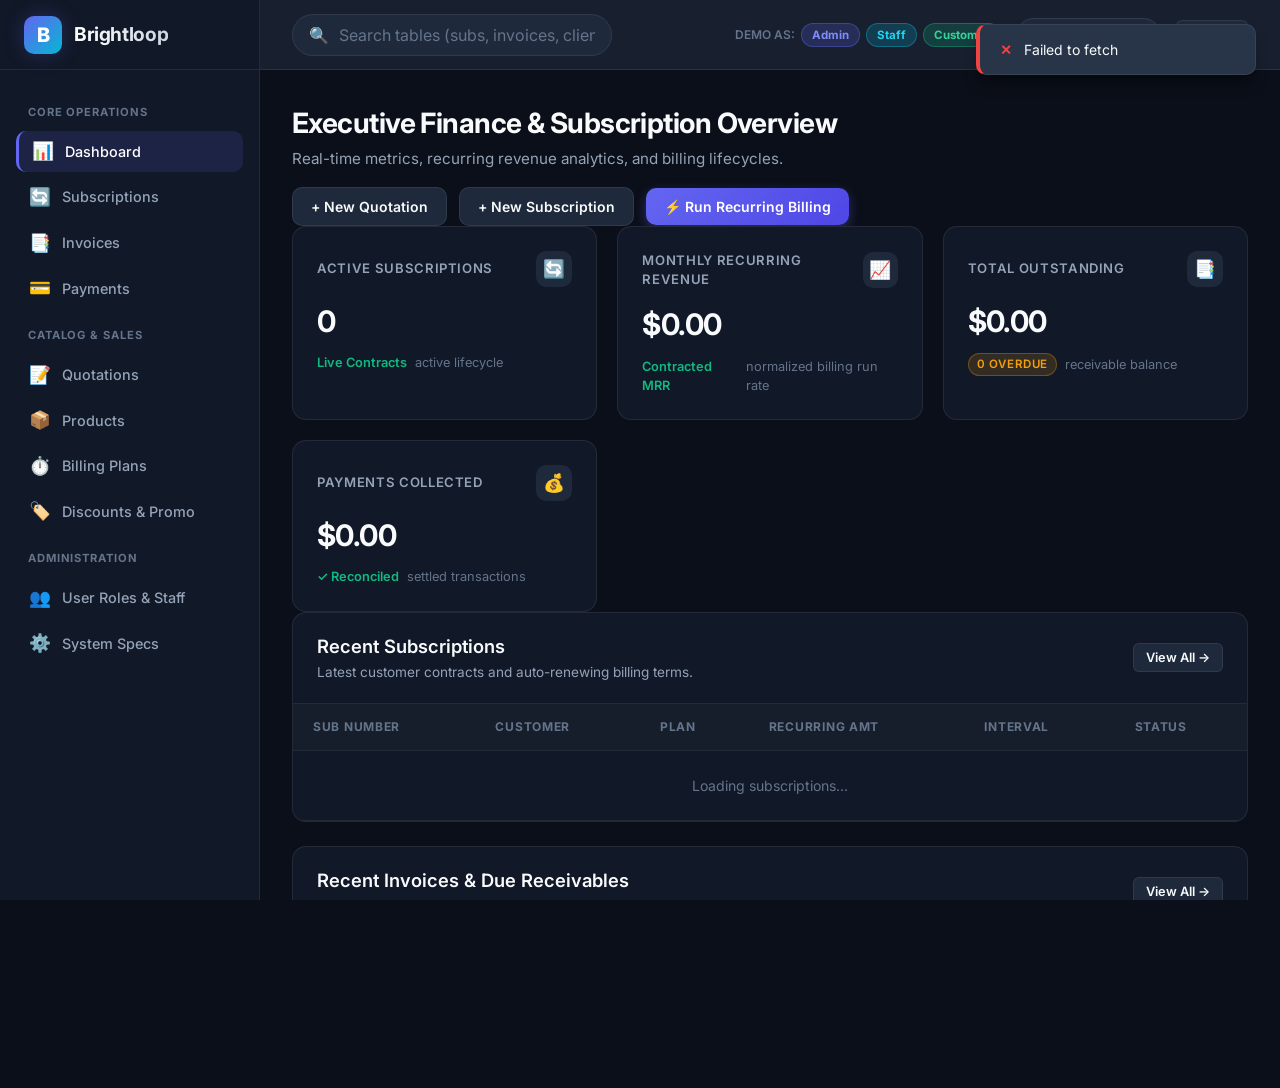
<file: frontend/index.html>
<!DOCTYPE html>
<html lang="en">
<head>
    <meta charset="UTF-8">
    <meta name="viewport" content="width=device-width, initial-scale=1.0">
    <title>Brightloop - Subscription Management System</title>
    <meta name="description" content="Enterprise Subscription Lifecycle & Recurring Billing Platform for Odoo x FLUX Lucknow Hackathon '26">
    <!-- Google Fonts Inter & JetBrains Mono -->
    <link rel="preconnect" href="https://fonts.googleapis.com">
    <link rel="preconnect" href="https://fonts.gstatic.com" crossorigin>
    <link href="https://fonts.googleapis.com/css2?family=Inter:wght@400;500;600;700;800&family=JetBrains+Mono:wght@400;500;600&display=swap" rel="stylesheet">
    <!-- Stylesheets -->
    <link rel="stylesheet" href="css/main.css">
    <link rel="stylesheet" href="css/components.css">
    <link rel="stylesheet" href="css/dashboard.css">
    <style>
        /* Printable invoice styling */
        @media print {
            body * { visibility: hidden; }
            #invoice-view-modal, #invoice-view-modal * { visibility: visible; }
            #invoice-view-modal { position: absolute; left: 0; top: 0; width: 100%; background: #ffffff !important; color: #000000 !important; }
            .modal-close-btn, .modal-footer { display: none !important; }
        }
        .demo-pill-btn {
            padding: 4px 10px;
            font-size: 0.72rem;
            font-weight: 700;
            border-radius: var(--radius-full);
            cursor: pointer;
            transition: all var(--transition-fast);
        }
        .demo-pill-admin { background: rgba(99, 102, 241, 0.2); color: #818cf8; border: 1px solid rgba(99, 102, 241, 0.4); }
        .demo-pill-admin:hover { background: rgba(99, 102, 241, 0.35); }
        .demo-pill-staff { background: rgba(6, 182, 212, 0.2); color: #22d3ee; border: 1px solid rgba(6, 182, 212, 0.4); }
        .demo-pill-staff:hover { background: rgba(6, 182, 212, 0.35); }
        .demo-pill-customer { background: rgba(16, 185, 129, 0.2); color: #34d399; border: 1px solid rgba(16, 185, 129, 0.4); }
        .demo-pill-customer:hover { background: rgba(16, 185, 129, 0.35); }
    </style>
</head>
<body>

<div class="app-container">
    <!-- Sidebar -->
    <aside class="sidebar" id="app-sidebar">
        <div class="sidebar-header">
            <div class="brand-logo">B</div>
            <div class="brand-name">Brightloop</div>
        </div>

        <nav class="sidebar-nav">
            <div class="nav-section-title">Core Operations</div>
            <a href="#dashboard" class="nav-item active" data-view="dashboard" id="nav-dashboard">
                <span class="nav-icon">📊</span>
                <span>Dashboard</span>
            </a>
            <a href="#subscriptions" class="nav-item" data-view="subscriptions" id="nav-subscriptions">
                <span class="nav-icon">🔄</span>
                <span>Subscriptions</span>
            </a>
            <a href="#invoices" class="nav-item" data-view="invoices" id="nav-invoices">
                <span class="nav-icon">📑</span>
                <span>Invoices</span>
            </a>
            <a href="#payments" class="nav-item" data-view="payments" id="nav-payments">
                <span class="nav-icon">💳</span>
                <span>Payments</span>
            </a>

            <div class="nav-section-title">Catalog & Sales</div>
            <a href="#quotations" class="nav-item" data-view="quotations" id="nav-quotations">
                <span class="nav-icon">📝</span>
                <span>Quotations</span>
            </a>
            <a href="#products" class="nav-item" data-view="products" id="nav-products">
                <span class="nav-icon">📦</span>
                <span>Products</span>
            </a>
            <a href="#plans" class="nav-item" data-view="plans" id="nav-plans">
                <span class="nav-icon">⏱️</span>
                <span>Billing Plans</span>
            </a>
            <a href="#discounts" class="nav-item" data-view="discounts" id="nav-discounts">
                <span class="nav-icon">🏷️</span>
                <span>Discounts & Promo</span>
            </a>

            <div class="nav-section-title">Administration</div>
            <a href="#users" class="nav-item admin-only" data-view="users" id="nav-users">
                <span class="nav-icon">👥</span>
                <span>User Roles & Staff</span>
            </a>
            <a href="javascript:void(0)" class="nav-item" onclick="openModal('system-info-modal')">
                <span class="nav-icon">⚙️</span>
                <span>System Specs</span>
            </a>
        </nav>

        <div class="sidebar-footer">
            <div class="user-profile-widget">
                <div class="user-avatar" id="user-display-avatar">AD</div>
                <div class="user-info">
                    <div class="user-name" id="user-display-name">Admin User</div>
                    <span class="user-role-badge" id="user-display-role">ADMIN</span>
                </div>
                <button class="btn btn-secondary btn-sm" id="btn-logout" title="Sign Out" style="padding: 4px 8px;">✕</button>
            </div>
        </div>
    </aside>

    <!-- Main Content Wrapper -->
    <div class="main-wrapper">
        <!-- Topbar -->
        <header class="topbar">
            <div class="topbar-left">
                <button class="sidebar-toggle-btn" id="sidebar-toggle" aria-label="Toggle navigation">☰</button>
                <div class="search-box">
                    <span>🔍</span>
                    <input type="text" id="global-search" placeholder="Search tables (subs, invoices, clients)..." />
                </div>
            </div>

            <div class="topbar-right">
                <!-- Quick Demo Login Switcher -->
                <div style="display: flex; align-items: center; gap: 6px;" title="Switch session role for hackathon demo evaluation">
                    <span style="font-size: 0.75rem; color: var(--text-muted); font-weight: 600;">DEMO AS:</span>
                    <button class="demo-pill-btn demo-pill-admin" onclick="loginAs('admin@brightloop.com', 'Admin@123')">Admin</button>
                    <button class="demo-pill-btn demo-pill-staff" onclick="loginAs('staff@brightloop.com', 'Staff@123')">Staff</button>
                    <button class="demo-pill-btn demo-pill-customer" onclick="loginAs('customer@brightloop.com', 'Customer@123')">Customer</button>
                </div>

                <!-- Backend Health Pill -->
                <div class="backend-health-pill" id="backend-health-badge" title="Live status of Spring Boot REST API & MySQL">
                    <span class="pulse-indicator active" id="backend-status-indicator"></span>
                    <span id="backend-status-text">Backend Online</span>
                </div>

                <button class="btn btn-secondary btn-sm" id="btn-refresh-health" title="Ping /api/health">
                    ⚡ Ping
                </button>
            </div>
        </header>

        <!-- Main Content Area -->
        <main class="content-body">

            <!-- ======================================================== -->
            <!-- 1. VIEW: DASHBOARD OVERVIEW                              -->
            <!-- ======================================================== -->
            <section class="view-section active" id="view-dashboard">
                <div class="page-header">
                    <div>
                        <h1>Executive Finance & Subscription Overview</h1>
                        <p>Real-time metrics, recurring revenue analytics, and billing lifecycles.</p>
                    </div>
                    <div class="header-actions">
                        <button class="btn btn-secondary" onclick="openModal('add-quotation-modal'); prepareQuoteModal();">
                            + New Quotation
                        </button>
                        <button class="btn btn-secondary" onclick="openModal('add-subscription-modal'); prepareSubscriptionModal();">
                            + New Subscription
                        </button>
                        <button class="btn btn-primary" onclick="triggerRecurringInvoices()">
                            ⚡ Run Recurring Billing
                        </button>
                    </div>
                </div>

                <!-- KPI Cards Grid -->
                <div class="kpi-grid">
                    <div class="kpi-card" id="kpi-active-subs">
                        <div class="kpi-header">
                            <span class="kpi-title">Active Subscriptions</span>
                            <div class="kpi-icon-badge">🔄</div>
                        </div>
                        <div class="kpi-value" id="val-active-subs">0</div>
                        <div class="kpi-footer">
                            <span class="kpi-trend">Live Contracts</span>
                            <span>active lifecycle</span>
                        </div>
                    </div>

                    <div class="kpi-card" id="kpi-mrr">
                        <div class="kpi-header">
                            <span class="kpi-title">Monthly Recurring Revenue</span>
                            <div class="kpi-icon-badge">📈</div>
                        </div>
                        <div class="kpi-value" id="val-mrr">$0.00</div>
                        <div class="kpi-footer">
                            <span class="kpi-trend">Contracted MRR</span>
                            <span>normalized billing run rate</span>
                        </div>
                    </div>

                    <div class="kpi-card" id="kpi-invoices-due">
                        <div class="kpi-header">
                            <span class="kpi-title">Total Outstanding</span>
                            <div class="kpi-icon-badge">📑</div>
                        </div>
                        <div class="kpi-value" id="val-outstanding">$0.00</div>
                        <div class="kpi-footer">
                            <span class="badge badge-warning" id="badge-overdue-count" style="font-size: 0.72rem; padding: 2px 8px;">0 Overdue</span>
                            <span>receivable balance</span>
                        </div>
                    </div>

                    <div class="kpi-card" id="kpi-payments">
                        <div class="kpi-header">
                            <span class="kpi-title">Payments Collected</span>
                            <div class="kpi-icon-badge">💰</div>
                        </div>
                        <div class="kpi-value" id="val-payments">$0.00</div>
                        <div class="kpi-footer">
                            <span class="kpi-trend">✓ Reconciled</span>
                            <span>settled transactions</span>
                        </div>
                    </div>
                </div>

                <!-- Recent Subscriptions & Recent Invoices Tables -->
                <div style="display: grid; grid-template-columns: 1fr; gap: 24px;">
                    <div class="section-card">
                        <div class="section-header">
                            <div class="section-title-wrap">
                                <h2>Recent Subscriptions</h2>
                                <p>Latest customer contracts and auto-renewing billing terms.</p>
                            </div>
                            <button class="btn btn-secondary btn-sm" onclick="showView('subscriptions')">View All →</button>
                        </div>
                        <div class="table-responsive">
                            <table class="data-table">
                                <thead>
                                    <tr>
                                        <th>Sub Number</th>
                                        <th>Customer</th>
                                        <th>Plan</th>
                                        <th>Recurring Amt</th>
                                        <th>Interval</th>
                                        <th>Status</th>
                                    </tr>
                                </thead>
                                <tbody id="dashboard-subs-table">
                                    <tr><td colspan="6" style="text-align: center; color: var(--text-muted); padding: 24px;">Loading subscriptions...</td></tr>
                                </tbody>
                            </table>
                        </div>
                    </div>

                    <div class="section-card">
                        <div class="section-header">
                            <div class="section-title-wrap">
                                <h2>Recent Invoices & Due Receivables</h2>
                                <p>Automated billing statements and payment settlement status.</p>
                            </div>
                            <button class="btn btn-secondary btn-sm" onclick="showView('invoices')">View All →</button>
                        </div>
                        <div class="table-responsive">
                            <table class="data-table">
                                <thead>
                                    <tr>
                                        <th>Invoice #</th>
                                        <th>Customer</th>
                                        <th>Due Date</th>
                                        <th>Total Amount</th>
                                        <th>Outstanding</th>
                                        <th>Status</th>
                                    </tr>
                                </thead>
                                <tbody id="dashboard-invoices-table">
                                    <tr><td colspan="6" style="text-align: center; color: var(--text-muted); padding: 24px;">Loading invoices...</td></tr>
                                </tbody>
                            </table>
                        </div>
                    </div>
                </div>
            </section>

            <!-- ======================================================== -->
            <!-- 2. VIEW: PRODUCTS CATALOG                                -->
            <!-- ======================================================== -->
            <section class="view-section" id="view-products">
                <div class="page-header">
                    <div>
                        <h1>Product Catalog & Offerings</h1>
                        <p>Manage subscription products, variants, selling prices, and unit costs.</p>
                    </div>
                    <div class="header-actions">
                        <button class="btn btn-primary" onclick="openModal('add-product-modal')">
                            + Add Product
                        </button>
                    </div>
                </div>

                <div class="section-card">
                    <div class="table-responsive">
                        <table class="data-table">
                            <thead>
                                <tr>
                                    <th>Product Name</th>
                                    <th>Type</th>
                                    <th>Selling Price</th>
                                    <th>Cost Price</th>
                                    <th>Variants & Surcharges</th>
                                    <th>Notes</th>
                                    <th class="admin-only">Actions</th>
                                </tr>
                            </thead>
                            <tbody id="products-table-body">
                                <tr><td colspan="7" style="text-align: center; color: var(--text-muted); padding: 32px;">Loading products...</td></tr>
                            </tbody>
                        </table>
                    </div>
                </div>
            </section>

            <!-- ======================================================== -->
            <!-- 3. VIEW: BILLING PLANS                                   -->
            <!-- ======================================================== -->
            <section class="view-section" id="view-plans">
                <div class="page-header">
                    <div>
                        <h1>Subscription Plans & Billing Schedules</h1>
                        <p>Configure recurring intervals (Daily, Weekly, Monthly, Yearly), pricing, and minimum quantities.</p>
                    </div>
                    <div class="header-actions">
                        <button class="btn btn-primary" onclick="openModal('add-plan-modal')">
                            + Create Plan
                        </button>
                    </div>
                </div>

                <div class="section-card">
                    <div class="table-responsive">
                        <table class="data-table">
                            <thead>
                                <tr>
                                    <th>Plan Name</th>
                                    <th>Billing Interval</th>
                                    <th>Base Rate</th>
                                    <th>Min Quantity</th>
                                    <th>Valid Period</th>
                                    <th>Description</th>
                                    <th class="admin-only">Actions</th>
                                </tr>
                            </thead>
                            <tbody id="plans-table-body">
                                <tr><td colspan="7" style="text-align: center; color: var(--text-muted); padding: 32px;">Loading plans...</td></tr>
                            </tbody>
                        </table>
                    </div>
                </div>
            </section>

            <!-- ======================================================== -->
            <!-- 4. VIEW: QUOTATIONS                                      -->
            <!-- ======================================================== -->
            <section class="view-section" id="view-quotations">
                <div class="page-header">
                    <div>
                        <h1>Quotations & Estimates</h1>
                        <p>Issue proposals to clients with discounts and taxes, then convert with 1-click into active recurring subscriptions.</p>
                    </div>
                    <div class="header-actions">
                        <button class="btn btn-primary" onclick="openModal('add-quotation-modal'); prepareQuoteModal();">
                            + Create Quotation
                        </button>
                    </div>
                </div>

                <div class="section-card">
                    <div class="table-responsive">
                        <table class="data-table">
                            <thead>
                                <tr>
                                    <th>Quote #</th>
                                    <th>Customer</th>
                                    <th>Valid Until</th>
                                    <th>Subtotal</th>
                                    <th>Tax (10%)</th>
                                    <th>Discount</th>
                                    <th>Total</th>
                                    <th>Status</th>
                                    <th>Actions</th>
                                </tr>
                            </thead>
                            <tbody id="quotations-table-body">
                                <tr><td colspan="9" style="text-align: center; color: var(--text-muted); padding: 32px;">Loading quotations...</td></tr>
                            </tbody>
                        </table>
                    </div>
                </div>
            </section>

            <!-- ======================================================== -->
            <!-- 5. VIEW: ACTIVE SUBSCRIPTIONS                            -->
            <!-- ======================================================== -->
            <section class="view-section" id="view-subscriptions">
                <div class="page-header">
                    <div>
                        <h1>Subscription Lifecycles</h1>
                        <p>Track live contracts with states: Draft → Quotation → Confirmed → Active → Closed. Support Pause, Resume, and Renew.</p>
                    </div>
                    <div class="header-actions">
                        <button class="btn btn-primary" onclick="openModal('add-subscription-modal'); prepareSubscriptionModal();">
                            + New Subscription
                        </button>
                    </div>
                </div>

                <div class="section-card">
                    <div class="table-responsive">
                        <table class="data-table">
                            <thead>
                                <tr>
                                    <th>Sub Number</th>
                                    <th>Customer</th>
                                    <th>Plan</th>
                                    <th>Qty & Unit Rate</th>
                                    <th>Recurring Amt</th>
                                    <th>Interval</th>
                                    <th>Next Billing</th>
                                    <th>Status</th>
                                    <th>Lifecycle Controls</th>
                                </tr>
                            </thead>
                            <tbody id="subscriptions-table-body">
                                <tr><td colspan="9" style="text-align: center; color: var(--text-muted); padding: 32px;">Loading subscriptions...</td></tr>
                            </tbody>
                        </table>
                    </div>
                </div>
            </section>

            <!-- ======================================================== -->
            <!-- 6. VIEW: INVOICES                                        -->
            <!-- ======================================================== -->
            <section class="view-section" id="view-invoices">
                <div class="page-header">
                    <div>
                        <h1>Invoices & Automated Recurring Billing</h1>
                        <p>Generate recurring invoices automatically with duplicate protection, manage status transitions, and issue payments.</p>
                    </div>
                    <div class="header-actions">
                        <button class="btn btn-primary" onclick="triggerRecurringInvoices()">
                            ⚡ Scan & Generate Due Invoices
                        </button>
                    </div>
                </div>

                <div class="section-card">
                    <div class="table-responsive">
                        <table class="data-table">
                            <thead>
                                <tr>
                                    <th>Invoice #</th>
                                    <th>Customer</th>
                                    <th>Issue Date</th>
                                    <th>Due Date</th>
                                    <th>Total Amount</th>
                                    <th>Paid Amount</th>
                                    <th>Outstanding</th>
                                    <th>Status</th>
                                    <th>Actions</th>
                                </tr>
                            </thead>
                            <tbody id="invoices-table-body">
                                <tr><td colspan="9" style="text-align: center; color: var(--text-muted); padding: 32px;">Loading invoices...</td></tr>
                            </tbody>
                        </table>
                    </div>
                </div>
            </section>

            <!-- ======================================================== -->
            <!-- 7. VIEW: DISCOUNTS & COUPONS                             -->
            <!-- ======================================================== -->
            <section class="view-section" id="view-discounts">
                <div class="page-header">
                    <div>
                        <h1>Discounts & Promotional Rules</h1>
                        <p>Create percentage and fixed-amount coupons with minimum spend thresholds, quantity conditions, and usage caps.</p>
                    </div>
                    <div class="header-actions">
                        <button class="btn btn-primary" onclick="openModal('add-discount-modal')">
                            + Create Coupon Code
                        </button>
                    </div>
                </div>

                <div class="section-card">
                    <div class="table-responsive">
                        <table class="data-table">
                            <thead>
                                <tr>
                                    <th>Coupon Code</th>
                                    <th>Discount Type</th>
                                    <th>Value</th>
                                    <th>Min Spend</th>
                                    <th>Times Used / Cap</th>
                                    <th>Validity Period</th>
                                    <th>Status</th>
                                    <th class="admin-only">Actions</th>
                                </tr>
                            </thead>
                            <tbody id="discounts-table-body">
                                <tr><td colspan="8" style="text-align: center; color: var(--text-muted); padding: 32px;">Loading discounts...</td></tr>
                            </tbody>
                        </table>
                    </div>
                </div>
            </section>

            <!-- ======================================================== -->
            <!-- 8. VIEW: PAYMENTS                                        -->
            <!-- ======================================================== -->
            <section class="view-section" id="view-payments">
                <div class="page-header">
                    <div>
                        <h1>Payment Settlements & Audit History</h1>
                        <p>Complete ledger of full and partial settlements against customer invoices with automatic status reconciliation.</p>
                    </div>
                </div>

                <div class="section-card">
                    <div class="table-responsive">
                        <table class="data-table">
                            <thead>
                                <tr>
                                    <th>Payment Ref</th>
                                    <th>Invoice #</th>
                                    <th>Customer</th>
                                    <th>Settled Amount</th>
                                    <th>Method</th>
                                    <th>Recorded Time</th>
                                    <th>Recorded By</th>
                                    <th>Notes</th>
                                </tr>
                            </thead>
                            <tbody id="payments-table-body">
                                <tr><td colspan="8" style="text-align: center; color: var(--text-muted); padding: 32px;">Loading payments...</td></tr>
                            </tbody>
                        </table>
                    </div>
                </div>
            </section>

            <!-- ======================================================== -->
            <!-- 9. VIEW: USERS & ROLES                                   -->
            <!-- ======================================================== -->
            <section class="view-section" id="view-users">
                <div class="page-header">
                    <div>
                        <h1>User Management & Role-Based Access</h1>
                        <p>Manage system users, customer logins, and provision Staff accounts (Admin-only capability).</p>
                    </div>
                    <div class="header-actions">
                        <button class="btn btn-primary" onclick="openModal('create-staff-modal')">
                            + Provision Staff Account
                        </button>
                    </div>
                </div>

                <div class="section-card">
                    <div class="table-responsive">
                        <table class="data-table">
                            <thead>
                                <tr>
                                    <th>Full Name</th>
                                    <th>Email Address</th>
                                    <th>Assigned Role</th>
                                    <th>Status</th>
                                    <th>Joined Date</th>
                                </tr>
                            </thead>
                            <tbody id="users-table-body">
                                <tr><td colspan="5" style="text-align: center; color: var(--text-muted); padding: 32px;">Loading users...</td></tr>
                            </tbody>
                        </table>
                    </div>
                </div>
            </section>

        </main>
    </div>
</div>

<!-- ================================================================ -->
<!-- MODAL: ADD PRODUCT                                               -->
<!-- ================================================================ -->
<div class="modal-backdrop" id="add-product-modal">
    <div class="modal-card">
        <div class="modal-header">
            <h3>Add New Product</h3>
            <button class="modal-close-btn" onclick="closeModal('add-product-modal')">×</button>
        </div>
        <form id="form-add-product">
            <div class="modal-body">
                <div class="form-group">
                    <label for="prod-name">Product Name *</label>
                    <input type="text" class="form-control" id="prod-name" placeholder="e.g. Cloud Security Suite" required />
                </div>
                <div class="form-row">
                    <div class="form-group">
                        <label for="prod-type">Product Type *</label>
                        <select class="form-control" id="prod-type" required>
                            <option value="DIGITAL">DIGITAL</option>
                            <option value="SERVICE">SERVICE</option>
                            <option value="GOODS">GOODS</option>
                        </select>
                    </div>
                    <div class="form-group">
                        <label for="prod-selling-price">Selling Price ($) *</label>
                        <input type="number" step="0.01" class="form-control" id="prod-selling-price" placeholder="49.99" required />
                    </div>
                </div>
                <div class="form-row">
                    <div class="form-group">
                        <label for="prod-cost-price">Cost Price ($) *</label>
                        <input type="number" step="0.01" class="form-control" id="prod-cost-price" placeholder="15.00" required />
                    </div>
                    <div class="form-group">
                        <label for="prod-variant-name">Optional Variant Name</label>
                        <input type="text" class="form-control" id="prod-variant-name" placeholder="e.g. Enterprise Edition" />
                    </div>
                </div>
                <div class="form-group">
                    <label for="prod-variant-price">Variant Surcharge ($)</label>
                    <input type="number" step="0.01" class="form-control" id="prod-variant-price" value="0.00" />
                </div>
                <div class="form-group">
                    <label for="prod-notes">Internal Notes</label>
                    <textarea class="form-control" id="prod-notes" rows="2" placeholder="Product catalog notes..."></textarea>
                </div>
            </div>
            <div class="modal-footer">
                <button type="button" class="btn btn-secondary" onclick="closeModal('add-product-modal')">Cancel</button>
                <button type="submit" class="btn btn-primary">Save Product</button>
            </div>
        </form>
    </div>
</div>

<!-- ================================================================ -->
<!-- MODAL: ADD PLAN                                                  -->
<!-- ================================================================ -->
<div class="modal-backdrop" id="add-plan-modal">
    <div class="modal-card">
        <div class="modal-header">
            <h3>Create Subscription Plan</h3>
            <button class="modal-close-btn" onclick="closeModal('add-plan-modal')">×</button>
        </div>
        <form id="form-add-plan">
            <div class="modal-body">
                <div class="form-group">
                    <label for="plan-name">Plan Name *</label>
                    <input type="text" class="form-control" id="plan-name" placeholder="e.g. Starter SaaS Monthly" required />
                </div>
                <div class="form-row">
                    <div class="form-group">
                        <label for="plan-interval">Billing Interval *</label>
                        <select class="form-control" id="plan-interval" required>
                            <option value="DAILY">DAILY</option>
                            <option value="WEEKLY">WEEKLY</option>
                            <option value="MONTHLY" selected>MONTHLY</option>
                            <option value="YEARLY">YEARLY</option>
                        </select>
                    </div>
                    <div class="form-group">
                        <label for="plan-interval-count">Interval Multiplier</label>
                        <input type="number" class="form-control" id="plan-interval-count" value="1" min="1" required />
                    </div>
                </div>
                <div class="form-row">
                    <div class="form-group">
                        <label for="plan-price">Base Recurring Rate ($) *</label>
                        <input type="number" step="0.01" class="form-control" id="plan-price" placeholder="29.00" required />
                    </div>
                    <div class="form-group">
                        <label for="plan-min-qty">Min Quantity Required</label>
                        <input type="number" class="form-control" id="plan-min-qty" value="1" min="1" required />
                    </div>
                </div>
                <div class="form-group">
                    <label for="plan-start-date">Plan Activation Date</label>
                    <input type="date" class="form-control" id="plan-start-date" />
                </div>
                <div class="form-group">
                    <label for="plan-desc">Plan Description</label>
                    <textarea class="form-control" id="plan-desc" rows="2" placeholder="Billing details and tier benefits..."></textarea>
                </div>
            </div>
            <div class="modal-footer">
                <button type="button" class="btn btn-secondary" onclick="closeModal('add-plan-modal')">Cancel</button>
                <button type="submit" class="btn btn-primary">Create Plan</button>
            </div>
        </form>
    </div>
</div>

<!-- ================================================================ -->
<!-- MODAL: ADD QUOTATION                                             -->
<!-- ================================================================ -->
<div class="modal-backdrop" id="add-quotation-modal">
    <div class="modal-card">
        <div class="modal-header">
            <h3>Generate Customer Quotation</h3>
            <button class="modal-close-btn" onclick="closeModal('add-quotation-modal')">×</button>
        </div>
        <form id="form-add-quotation">
            <div class="modal-body">
                <div class="form-group">
                    <label for="quote-customer-id">Select Customer *</label>
                    <select class="form-control" id="quote-customer-id" required>
                        <option value="">Loading customers...</option>
                    </select>
                </div>
                <div class="form-row">
                    <div class="form-group">
                        <label for="quote-plan-id">Select Plan *</label>
                        <select class="form-control" id="quote-plan-id" required>
                            <option value="">Loading plans...</option>
                        </select>
                    </div>
                    <div class="form-group">
                        <label for="quote-product-id">Select Product (Optional)</label>
                        <select class="form-control" id="quote-product-id">
                            <option value="">-- No Add-on Product --</option>
                        </select>
                    </div>
                </div>
                <div class="form-row">
                    <div class="form-group">
                        <label for="quote-qty">Quantity *</label>
                        <input type="number" class="form-control" id="quote-qty" value="1" min="1" required />
                    </div>
                    <div class="form-group">
                        <label for="quote-discount">Discount Amount ($)</label>
                        <input type="number" step="0.01" class="form-control" id="quote-discount" value="0.00" />
                    </div>
                </div>
                <div class="form-group">
                    <label for="quote-valid-until">Quotation Valid Until *</label>
                    <input type="date" class="form-control" id="quote-valid-until" required />
                </div>
                <div class="form-group">
                    <label for="quote-notes">Terms & Notes</label>
                    <textarea class="form-control" id="quote-notes" rows="2" placeholder="Custom terms, SLA expectations..."></textarea>
                </div>
            </div>
            <div class="modal-footer">
                <button type="button" class="btn btn-secondary" onclick="closeModal('add-quotation-modal')">Cancel</button>
                <button type="submit" class="btn btn-primary">Create Quotation</button>
            </div>
        </form>
    </div>
</div>

<!-- ================================================================ -->
<!-- MODAL: ADD SUBSCRIPTION                                          -->
<!-- ================================================================ -->
<div class="modal-backdrop" id="add-subscription-modal">
    <div class="modal-card">
        <div class="modal-header">
            <h3>Start Direct Subscription</h3>
            <button class="modal-close-btn" onclick="closeModal('add-subscription-modal')">×</button>
        </div>
        <form id="form-add-subscription">
            <div class="modal-body">
                <div class="form-group">
                    <label for="sub-customer-id">Subscriber Account *</label>
                    <select class="form-control" id="sub-customer-id" required>
                        <option value="">Loading customers...</option>
                    </select>
                </div>
                <div class="form-row">
                    <div class="form-group">
                        <label for="sub-plan-id">Subscription Plan *</label>
                        <select class="form-control" id="sub-plan-id" required>
                            <option value="">Loading plans...</option>
                        </select>
                    </div>
                    <div class="form-group">
                        <label for="sub-product-id">Associated Product (Optional)</label>
                        <select class="form-control" id="sub-product-id">
                            <option value="">-- No Add-on Product --</option>
                        </select>
                    </div>
                </div>
                <div class="form-row">
                    <div class="form-group">
                        <label for="sub-qty">Quantity (Seats / Units) *</label>
                        <input type="number" class="form-control" id="sub-qty" value="1" min="1" required />
                    </div>
                    <div class="form-group">
                        <label for="sub-start-date">Contract Start Date</label>
                        <input type="date" class="form-control" id="sub-start-date" />
                    </div>
                </div>
            </div>
            <div class="modal-footer">
                <button type="button" class="btn btn-secondary" onclick="closeModal('add-subscription-modal')">Cancel</button>
                <button type="submit" class="btn btn-primary">Activate Subscription</button>
            </div>
        </form>
    </div>
</div>

<!-- ================================================================ -->
<!-- MODAL: RECORD PAYMENT                                            -->
<!-- ================================================================ -->
<div class="modal-backdrop" id="record-payment-modal">
    <div class="modal-card">
        <div class="modal-header">
            <h3>Record Invoice Settlement</h3>
            <button class="modal-close-btn" onclick="closeModal('record-payment-modal')">×</button>
        </div>
        <form id="form-record-payment">
            <input type="hidden" id="pay-invoice-id" />
            <div class="modal-body">
                <div class="form-group">
                    <label>Target Invoice</label>
                    <div id="pay-invoice-display" style="padding: 10px 14px; background: var(--bg-surface); border-radius: var(--radius-md); font-weight: 600; color: var(--primary);">
                        Invoice
                    </div>
                </div>
                <div class="form-row">
                    <div class="form-group">
                        <label for="pay-amount">Payment Amount ($) *</label>
                        <input type="number" step="0.01" class="form-control" id="pay-amount" required />
                    </div>
                    <div class="form-group">
                        <label for="pay-method">Settlement Channel *</label>
                        <select class="form-control" id="pay-method" required>
                            <option value="CREDIT_CARD">Credit Card</option>
                            <option value="BANK_TRANSFER">Bank Transfer (NEFT/RTGS)</option>
                            <option value="UPI">UPI</option>
                            <option value="CASH">Cash / Offline</option>
                        </select>
                    </div>
                </div>
                <div class="form-group">
                    <label for="pay-notes">Payment Reference & Notes</label>
                    <textarea class="form-control" id="pay-notes" rows="2" placeholder="Transaction ID, bank reference, check number..."></textarea>
                </div>
            </div>
            <div class="modal-footer">
                <button type="button" class="btn btn-secondary" onclick="closeModal('record-payment-modal')">Cancel</button>
                <button type="submit" class="btn btn-primary">Process Settlement</button>
            </div>
        </form>
    </div>
</div>

<!-- ================================================================ -->
<!-- MODAL: ADD DISCOUNT CODE                                         -->
<!-- ================================================================ -->
<div class="modal-backdrop" id="add-discount-modal">
    <div class="modal-card">
        <div class="modal-header">
            <h3>Create Promotional Coupon</h3>
            <button class="modal-close-btn" onclick="closeModal('add-discount-modal')">×</button>
        </div>
        <form id="form-add-discount">
            <div class="modal-body">
                <div class="form-row">
                    <div class="form-group">
                        <label for="disc-code">Coupon Code *</label>
                        <input type="text" class="form-control" id="disc-code" placeholder="e.g. FLUX2026" style="text-transform: uppercase;" required />
                    </div>
                    <div class="form-group">
                        <label for="disc-type">Discount Type *</label>
                        <select class="form-control" id="disc-type" required>
                            <option value="PERCENTAGE">PERCENTAGE (%)</option>
                            <option value="FIXED">FIXED AMOUNT ($)</option>
                        </select>
                    </div>
                </div>
                <div class="form-row">
                    <div class="form-group">
                        <label for="disc-amount">Discount Value *</label>
                        <input type="number" step="0.01" class="form-control" id="disc-amount" placeholder="20 for 20%" required />
                    </div>
                    <div class="form-group">
                        <label for="disc-min-spend">Minimum Spend ($)</label>
                        <input type="number" step="0.01" class="form-control" id="disc-min-spend" value="0.00" />
                    </div>
                </div>
                <div class="form-row">
                    <div class="form-group">
                        <label for="disc-min-qty">Min Item Quantity</label>
                        <input type="number" class="form-control" id="disc-min-qty" value="1" min="1" />
                    </div>
                    <div class="form-group">
                        <label for="disc-limit">Max Redemptions Cap</label>
                        <input type="number" class="form-control" id="disc-limit" value="100" min="1" required />
                    </div>
                </div>
                <div class="form-row">
                    <div class="form-group">
                        <label for="disc-start-date">Valid From *</label>
                        <input type="date" class="form-control" id="disc-start-date" required />
                    </div>
                    <div class="form-group">
                        <label for="disc-end-date">Valid Until *</label>
                        <input type="date" class="form-control" id="disc-end-date" required />
                    </div>
                </div>
            </div>
            <div class="modal-footer">
                <button type="button" class="btn btn-secondary" onclick="closeModal('add-discount-modal')">Cancel</button>
                <button type="submit" class="btn btn-primary">Issue Coupon</button>
            </div>
        </form>
    </div>
</div>

<!-- ================================================================ -->
<!-- MODAL: CREATE STAFF                                              -->
<!-- ================================================================ -->
<div class="modal-backdrop" id="create-staff-modal">
    <div class="modal-card">
        <div class="modal-header">
            <h3>Provision Staff Account</h3>
            <button class="modal-close-btn" onclick="closeModal('create-staff-modal')">×</button>
        </div>
        <form id="form-create-staff">
            <div class="modal-body">
                <div class="form-group">
                    <label for="staff-name">Staff Full Name *</label>
                    <input type="text" class="form-control" id="staff-name" placeholder="e.g. Priya Sharma" required />
                </div>
                <div class="form-group">
                    <label for="staff-email">Staff Work Email *</label>
                    <input type="email" class="form-control" id="staff-email" placeholder="priya@brightloop.com" required />
                </div>
                <div class="form-group">
                    <label for="staff-password">Initial Password (min 6 chars) *</label>
                    <input type="password" class="form-control" id="staff-password" placeholder="••••••••" minlength="6" required />
                </div>
            </div>
            <div class="modal-footer">
                <button type="button" class="btn btn-secondary" onclick="closeModal('create-staff-modal')">Cancel</button>
                <button type="submit" class="btn btn-primary">Create Staff Member</button>
            </div>
        </form>
    </div>
</div>

<!-- ================================================================ -->
<!-- MODAL: VIEW / PRINT INVOICE                                      -->
<!-- ================================================================ -->
<div class="modal-backdrop" id="invoice-view-modal">
    <div class="modal-card" style="max-width: 680px;">
        <div class="modal-header">
            <div>
                <h3>Tax Invoice Statement</h3>
                <span id="modal-inv-number" style="font-family: var(--font-mono); color: var(--primary); font-size: 0.9rem; font-weight: 700;">INV-0000</span>
            </div>
            <button class="modal-close-btn" onclick="closeModal('invoice-view-modal')">×</button>
        </div>
        <div class="modal-body" style="font-size: 0.88rem;">
            <div style="display: flex; justify-content: space-between; border-bottom: 1px solid var(--border-color); padding-bottom: 14px; margin-bottom: 16px;">
                <div>
                    <strong style="color: var(--text-primary); font-size: 1rem;">Brightloop Technologies Inc.</strong>
                    <p style="color: var(--text-secondary); margin-top: 4px;">Lucknow Tech Hub, UP, India<br>GSTIN: 09AAACB1234D1Z5</p>
                </div>
                <div style="text-align: right;">
                    <div><strong>Customer:</strong> <span id="modal-inv-customer">-</span></div>
                    <div><strong>Issue Date:</strong> <span id="modal-inv-issue">-</span></div>
                    <div><strong>Due Date:</strong> <span id="modal-inv-due">-</span></div>
                    <div><strong>Status:</strong> <span id="modal-inv-status" class="badge badge-info" style="margin-left: 4px;">-</span></div>
                </div>
            </div>

            <!-- Items Table -->
            <table class="data-table" style="margin-bottom: 16px;">
                <thead>
                    <tr>
                        <th>Item Description</th>
                        <th>Qty</th>
                        <th>Unit Rate</th>
                        <th>Line Total</th>
                    </tr>
                </thead>
                <tbody id="modal-inv-items">
                    <tr><td colspan="4" style="text-align: center; color: var(--text-muted);">No line items.</td></tr>
                </tbody>
            </table>

            <!-- Summary Breakdown -->
            <div style="display: flex; justify-content: flex-end;">
                <div style="width: 260px; display: flex; flex-direction: column; gap: 6px; font-size: 0.88rem;">
                    <div style="display: flex; justify-content: space-between;">
                        <span>Subtotal:</span>
                        <strong id="modal-inv-subtotal">$0.00</strong>
                    </div>
                    <div style="display: flex; justify-content: space-between;">
                        <span>Tax (10% GST):</span>
                        <span id="modal-inv-tax">$0.00</span>
                    </div>
                    <div style="display: flex; justify-content: space-between; color: var(--danger);">
                        <span>Discount:</span>
                        <span id="modal-inv-discount">-$0.00</span>
                    </div>
                    <div style="display: flex; justify-content: space-between; font-size: 1.05rem; padding-top: 8px; border-top: 1px solid var(--border-color); color: var(--text-primary);">
                        <strong>Invoice Total:</strong>
                        <strong id="modal-inv-total" style="color: var(--primary);">$0.00</strong>
                    </div>
                    <div style="display: flex; justify-content: space-between; color: var(--success); padding-top: 4px;">
                        <span>Amount Paid:</span>
                        <span id="modal-inv-paid">$0.00</span>
                    </div>
                    <div style="display: flex; justify-content: space-between; font-weight: 700; color: var(--warning); padding-top: 4px;">
                        <span>Balance Due:</span>
                        <span id="modal-inv-outstanding">$0.00</span>
                    </div>
                </div>
            </div>
        </div>
        <div class="modal-footer">
            <button type="button" class="btn btn-secondary" onclick="window.print()">🖨️ Print / Save PDF</button>
            <button type="button" class="btn btn-primary" onclick="closeModal('invoice-view-modal')">Close</button>
        </div>
    </div>
</div>

<!-- ================================================================ -->
<!-- MODAL: AUTHENTICATION / LOGIN                                    -->
<!-- ================================================================ -->
<div class="modal-backdrop" id="login-modal">
    <div class="modal-card">
        <div class="modal-header">
            <h3>Authenticate to Brightloop</h3>
            <button class="modal-close-btn" onclick="closeModal('login-modal')">×</button>
        </div>
        <form id="form-login">
            <div class="modal-body">
                <div style="margin-bottom: 16px; padding: 12px; background: rgba(99, 102, 241, 0.1); border: 1px solid rgba(99, 102, 241, 0.25); border-radius: var(--radius-md);">
                    <div style="font-weight: 700; font-size: 0.82rem; color: var(--primary); margin-bottom: 8px;">1-Click Hackathon Evaluator Logins:</div>
                    <div style="display: flex; gap: 8px; flex-wrap: wrap;">
                        <button type="button" class="demo-pill-btn demo-pill-admin" onclick="loginAs('admin@brightloop.com', 'Admin@123')">Admin (Full Access)</button>
                        <button type="button" class="demo-pill-btn demo-pill-staff" onclick="loginAs('staff@brightloop.com', 'Staff@123')">Staff (Ops & Billing)</button>
                        <button type="button" class="demo-pill-btn demo-pill-customer" onclick="loginAs('customer@brightloop.com', 'Customer@123')">Customer (Client View)</button>
                    </div>
                </div>

                <div class="form-group">
                    <label for="login-email">Email Address</label>
                    <input type="email" class="form-control" id="login-email" placeholder="name@domain.com" required />
                </div>
                <div class="form-group">
                    <label for="login-password">Password</label>
                    <input type="password" class="form-control" id="login-password" placeholder="••••••••" required />
                </div>
            </div>
            <div class="modal-footer">
                <button type="button" class="btn btn-secondary" onclick="closeModal('login-modal')">Cancel</button>
                <button type="submit" class="btn btn-primary">Sign In</button>
            </div>
        </form>
    </div>
</div>

<!-- ================================================================ -->
<!-- MODAL: SYSTEM ARCHITECTURE & SPECS                               -->
<!-- ================================================================ -->
<div class="modal-backdrop" id="system-info-modal">
    <div class="modal-card">
        <div class="modal-header">
            <h3>Brightloop System Architecture Specs</h3>
            <button class="modal-close-btn" onclick="closeModal('system-info-modal')">×</button>
        </div>
        <div class="modal-body" style="font-size: 0.9rem; color: var(--text-secondary); line-height: 1.6;">
            <p><strong style="color: var(--text-primary);">Hackathon:</strong> Odoo x FLUX Lucknow Hackathon '26</p>
            <p><strong style="color: var(--text-primary);">Backend:</strong> Java 24 / Spring Boot 3.4.3 / Maven Wrapper</p>
            <p><strong style="color: var(--text-primary);">Frontend:</strong> Vanilla HTML, Modern CSS (Design System Tokens), Vanilla JS</p>
            <p><strong style="color: var(--text-primary);">Database:</strong> MySQL 8.4.9 (Local HikariCP Pool on brightloop_db)</p>
            <p><strong style="color: var(--text-primary);">Security:</strong> Spring Security / BCrypt / Stateless JWT Authorization</p>
            <p><strong style="color: var(--text-primary);">Automated Cycles:</strong> Recurring Billing Engine with Duplicate Avoidance</p>
            <p style="margin-top: 12px; padding: 10px; background: var(--bg-surface); border-radius: var(--radius-sm); font-family: var(--font-mono); font-size: 0.8rem;">
                Live Endpoint: GET http://localhost:8080/api/health
            </p>
        </div>
        <div class="modal-footer">
            <button class="btn btn-secondary" onclick="closeModal('system-info-modal')">Close</button>
            <button class="btn btn-primary" onclick="checkBackendHealth().then(res => { showToast(res.isOnline ? 'Connected to Spring Boot REST API' : 'Backend is currently offline', res.isOnline ? 'success' : 'error'); closeModal('system-info-modal'); });">
                Test Connection
            </button>
        </div>
    </div>
</div>

<!-- Scripts -->
<script src="js/api.js"></script>
<script src="js/app.js"></script>
<script src="js/dashboard.js"></script>

</body>
</html>
</file>
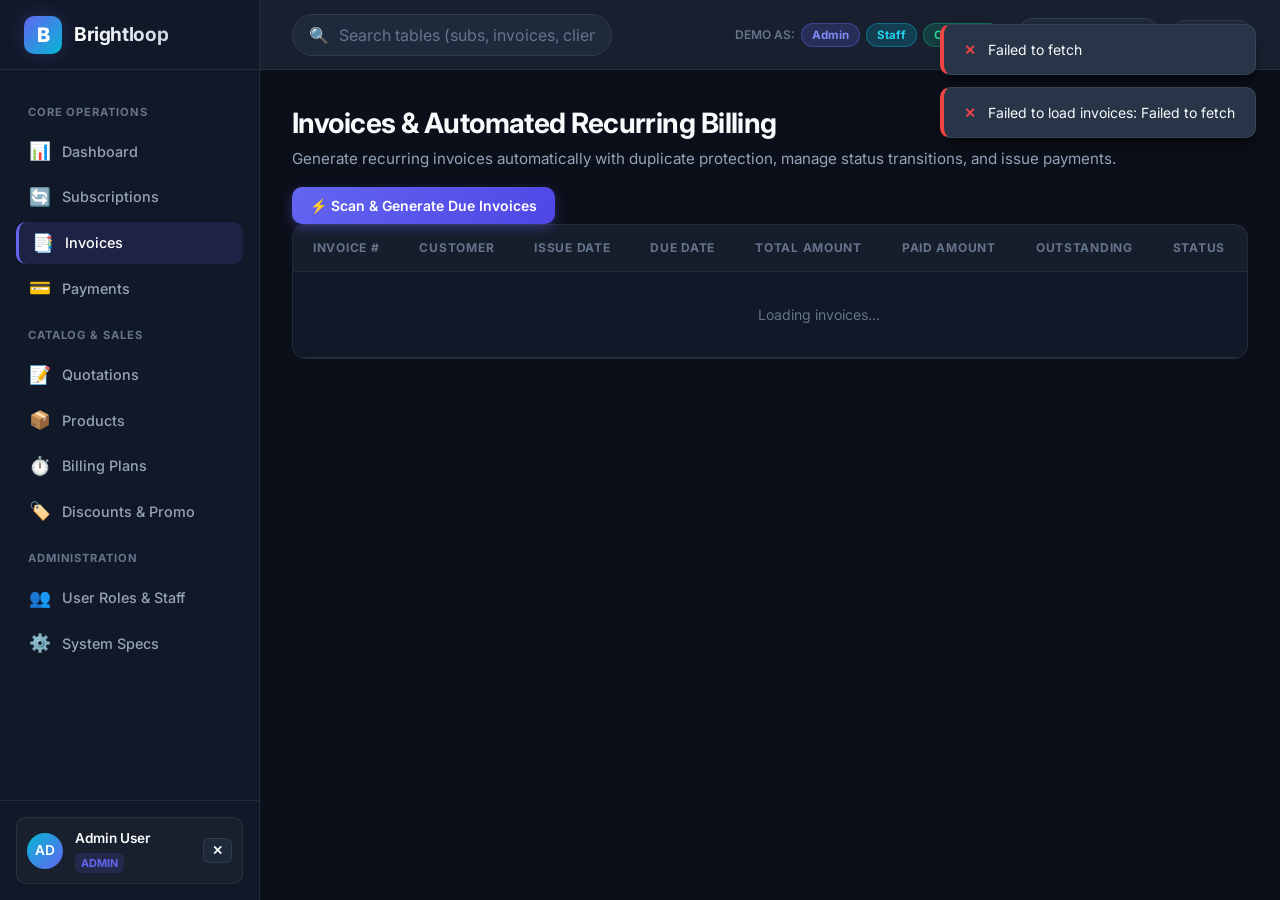
<file: frontend/pages/invoices.html>
<!DOCTYPE html>
<html lang="en">
<head>
    <meta charset="UTF-8">
    <meta http-equiv="refresh" content="0; url=../index.html#invoices">
    <title>Brightloop - Invoices</title>
    <script>window.location.replace('../index.html#invoices');</script>
</head>
<body style="background: #0b0f19; color: #fff; font-family: sans-serif; padding: 40px; text-align: center;">
    <p>Redirecting to Invoices... <a href="../index.html#invoices" style="color: #6366f1;">Click here</a></p>
</body>
</html>
</file>
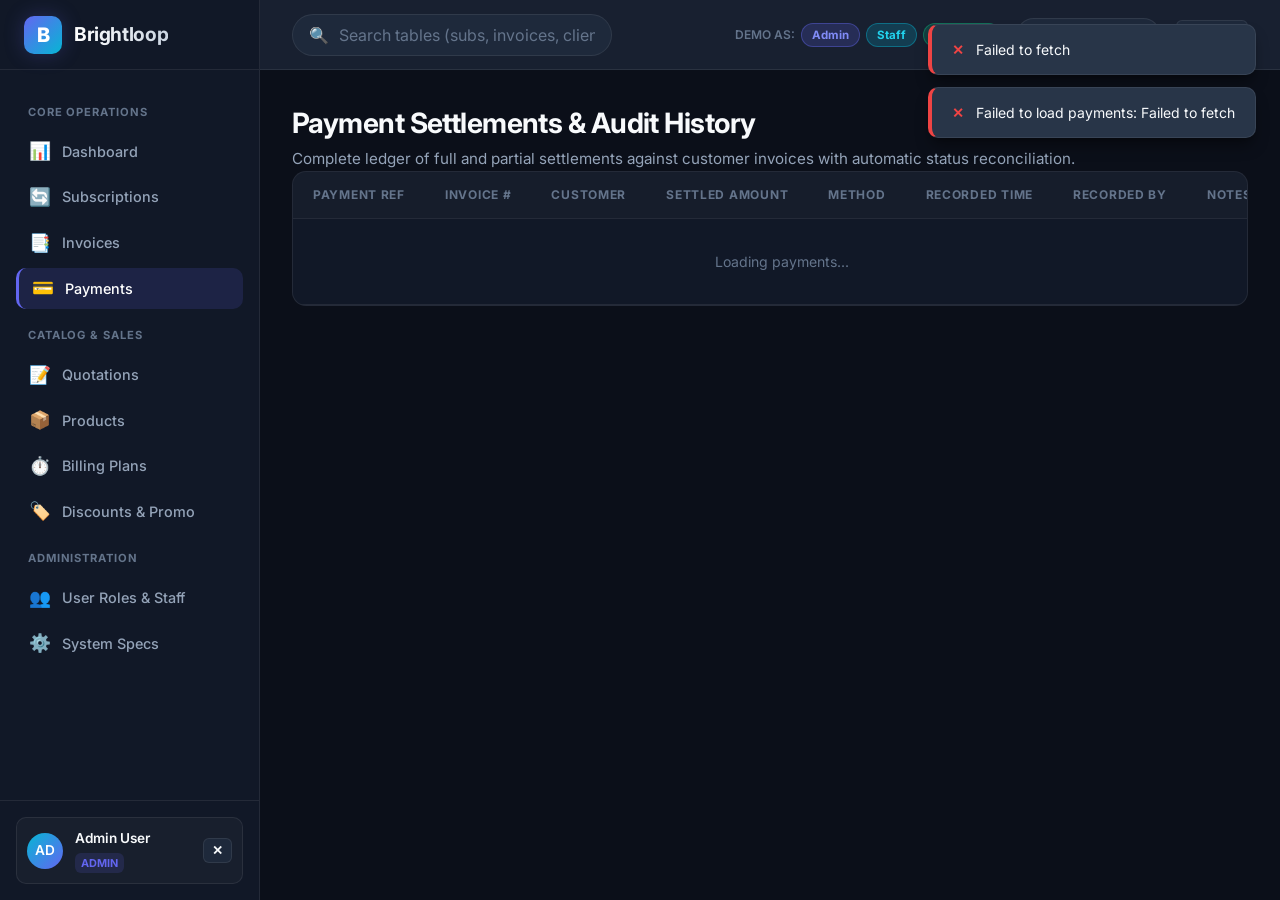
<file: frontend/pages/payments.html>
<!DOCTYPE html>
<html lang="en">
<head>
    <meta charset="UTF-8">
    <meta http-equiv="refresh" content="0; url=../index.html#payments">
    <title>Brightloop - Payments</title>
    <script>window.location.replace('../index.html#payments');</script>
</head>
<body style="background: #0b0f19; color: #fff; font-family: sans-serif; padding: 40px; text-align: center;">
    <p>Redirecting to Payments... <a href="../index.html#payments" style="color: #6366f1;">Click here</a></p>
</body>
</html>
</file>
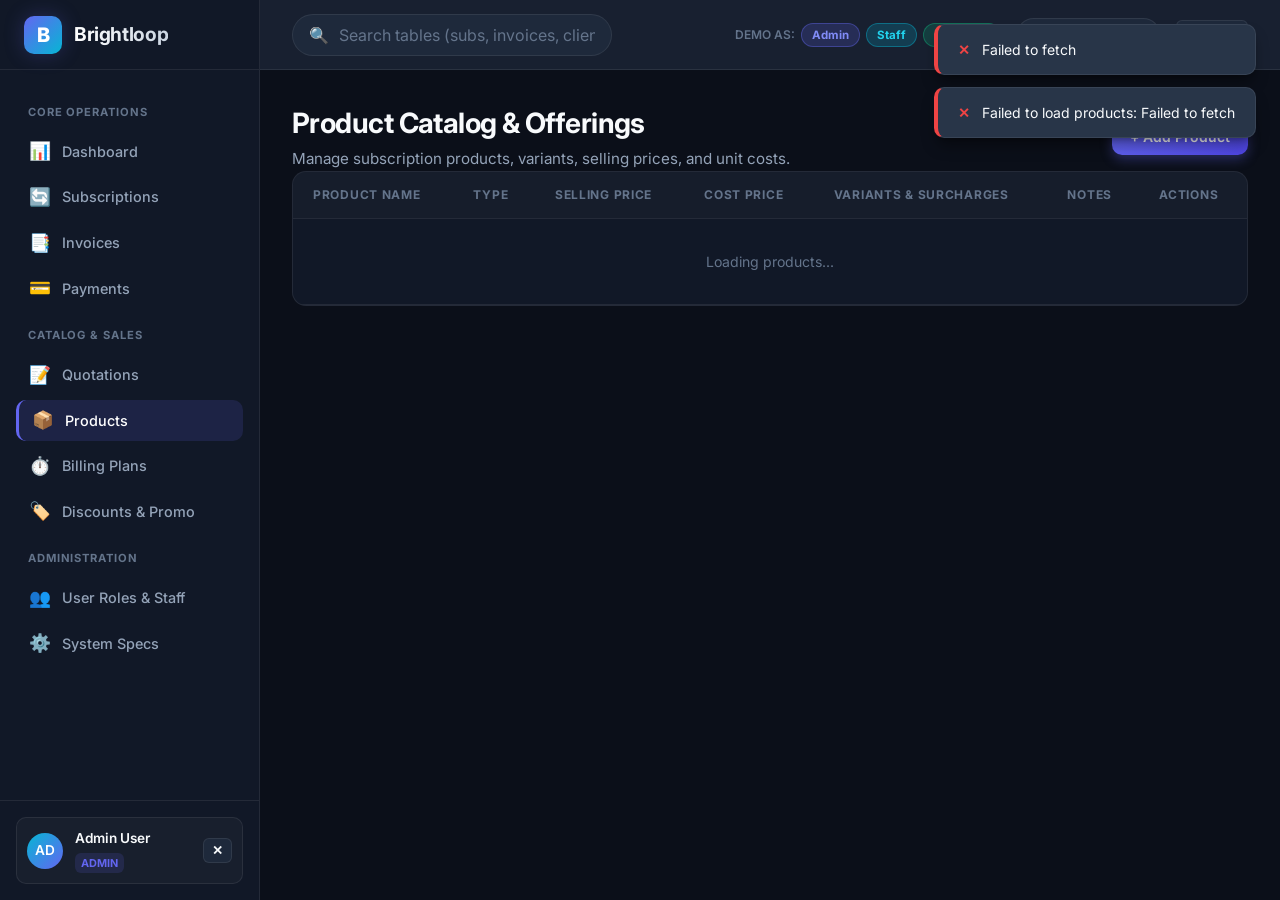
<file: frontend/pages/products.html>
<!DOCTYPE html>
<html lang="en">
<head>
    <meta charset="UTF-8">
    <meta http-equiv="refresh" content="0; url=../index.html#products">
    <title>Brightloop - Products</title>
    <script>window.location.replace('../index.html#products');</script>
</head>
<body style="background: #0b0f19; color: #fff; font-family: sans-serif; padding: 40px; text-align: center;">
    <p>Redirecting to Products catalog... <a href="../index.html#products" style="color: #6366f1;">Click here</a></p>
</body>
</html>
</file>
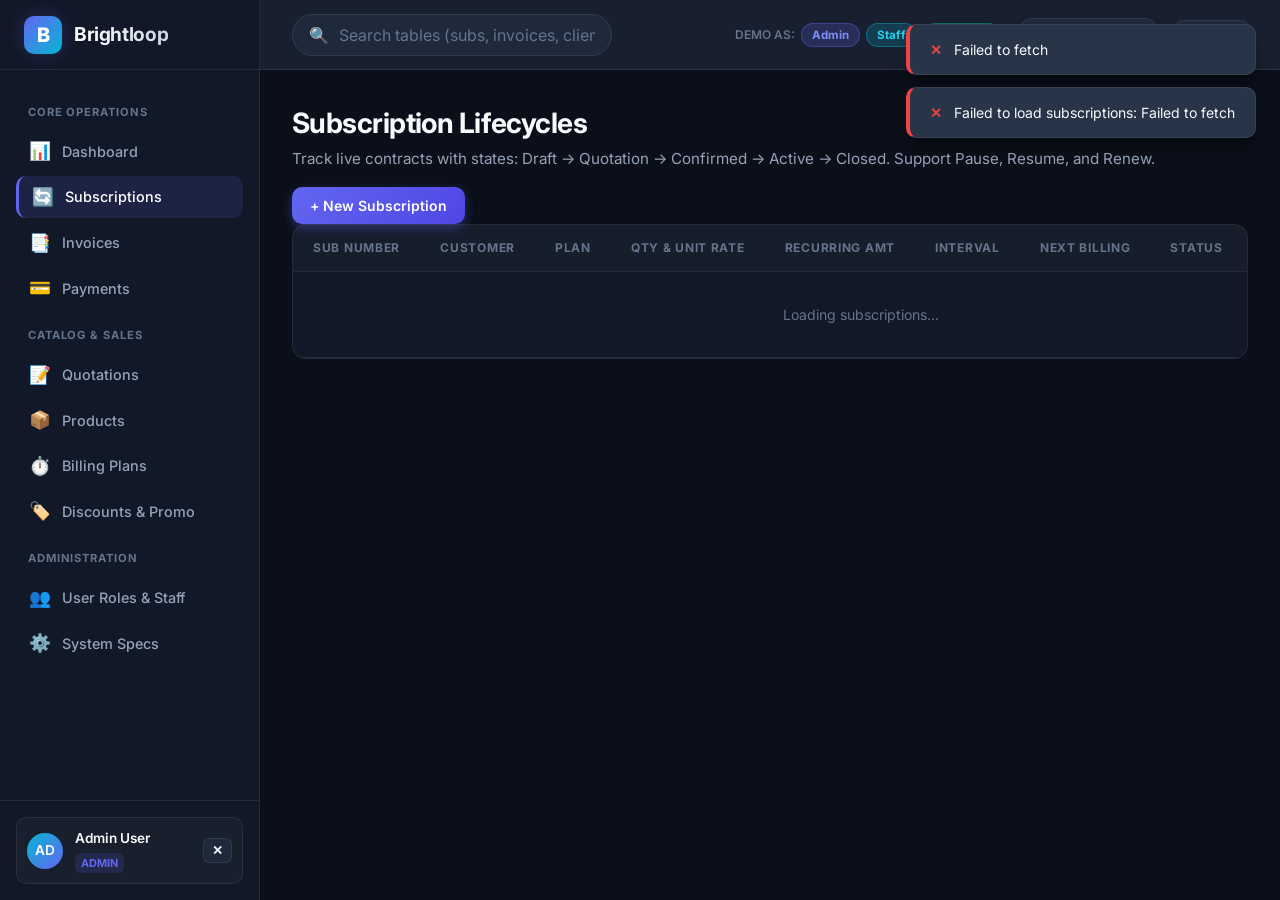
<file: frontend/pages/subscriptions.html>
<!DOCTYPE html>
<html lang="en">
<head>
    <meta charset="UTF-8">
    <meta http-equiv="refresh" content="0; url=../index.html#subscriptions">
    <title>Brightloop - Subscriptions</title>
    <script>window.location.replace('../index.html#subscriptions');</script>
</head>
<body style="background: #0b0f19; color: #fff; font-family: sans-serif; padding: 40px; text-align: center;">
    <p>Redirecting to Subscriptions... <a href="../index.html#subscriptions" style="color: #6366f1;">Click here</a></p>
</body>
</html>
</file>
<file: frontend/css/main.css>
/* ===================================================================
   BRIGHTLOOP SUBSCRIPTION SYSTEM - CORE DESIGN SYSTEM (CSS TOKENS)
   =================================================================== */

:root {
    /* Color Palette */
    --bg-primary: #0b0f19;
    --bg-secondary: #111827;
    --bg-surface: #1e293b;
    --bg-surface-elevated: #283548;
    --bg-glass: rgba(30, 41, 59, 0.7);
    --border-color: rgba(255, 255, 255, 0.08);
    --border-hover: rgba(255, 255, 255, 0.18);

    /* Brand & Accent Colors */
    --primary: #6366f1;
    --primary-hover: #4f46e5;
    --primary-light: rgba(99, 102, 241, 0.15);
    --secondary: #06b6d4;
    --accent: #8b5cf6;

    /* Semantic Status Colors */
    --success: #10b981;
    --success-light: rgba(16, 185, 129, 0.15);
    --warning: #f59e0b;
    --warning-light: rgba(245, 158, 11, 0.15);
    --danger: #ef4444;
    --danger-light: rgba(239, 68, 68, 0.15);
    --info: #3b82f6;
    --info-light: rgba(59, 130, 246, 0.15);

    /* Text Colors */
    --text-primary: #f8fafc;
    --text-secondary: #94a3b8;
    --text-muted: #64748b;
    --text-inverse: #0f172a;

    /* Typography */
    --font-sans: 'Inter', -apple-system, BlinkMacSystemFont, 'Segoe UI', Roboto, Helvetica, Arial, sans-serif;
    --font-mono: 'JetBrains Mono', 'Fira Code', Menlo, Monaco, Consolas, monospace;

    /* Shadows & Glows */
    --shadow-sm: 0 1px 2px 0 rgba(0, 0, 0, 0.05);
    --shadow-md: 0 4px 6px -1px rgba(0, 0, 0, 0.3), 0 2px 4px -2px rgba(0, 0, 0, 0.2);
    --shadow-lg: 0 10px 15px -3px rgba(0, 0, 0, 0.4), 0 4px 6px -4px rgba(0, 0, 0, 0.3);
    --shadow-glow: 0 0 20px rgba(99, 102, 241, 0.25);

    /* Transitions & Radii */
    --radius-sm: 6px;
    --radius-md: 10px;
    --radius-lg: 14px;
    --radius-full: 9999px;
    --transition-fast: 150ms ease;
    --transition-normal: 250ms cubic-bezier(0.4, 0, 0.2, 1);
}

/* Base Reset */
*, *::before, *::after {
    box-sizing: border-box;
    margin: 0;
    padding: 0;
}

html, body {
    height: 100%;
    font-family: var(--font-sans);
    background-color: var(--bg-primary);
    color: var(--text-primary);
    line-height: 1.5;
    -webkit-font-smoothing: antialiased;
    overflow-x: hidden;
}

a {
    color: inherit;
    text-decoration: none;
}

button {
    font-family: inherit;
    cursor: pointer;
    border: none;
    background: none;
}

input, select, textarea {
    font-family: inherit;
    font-size: inherit;
}

/* Scrollbar */
::-webkit-scrollbar {
    width: 8px;
    height: 8px;
}
::-webkit-scrollbar-track {
    background: var(--bg-primary);
}
::-webkit-scrollbar-thumb {
    background: var(--bg-surface);
    border-radius: var(--radius-full);
}
::-webkit-scrollbar-thumb:hover {
    background: var(--border-hover);
}
</file>
<file: frontend/css/components.css>
/* ===================================================================
   BRIGHTLOOP - REUSABLE UI COMPONENTS (Buttons, Badges, Modals, Toasts)
   =================================================================== */

/* Buttons */
.btn {
    display: inline-flex;
    align-items: center;
    justify-content: center;
    gap: 8px;
    padding: 10px 18px;
    font-size: 0.875rem;
    font-weight: 600;
    border-radius: var(--radius-md);
    transition: all var(--transition-fast);
    white-space: nowrap;
}

.btn:active {
    transform: scale(0.98);
}

.btn-primary {
    background: linear-gradient(135deg, var(--primary) 0%, var(--primary-hover) 100%);
    color: #ffffff;
    box-shadow: 0 4px 12px rgba(99, 102, 241, 0.35);
}
.btn-primary:hover {
    background: linear-gradient(135deg, #4f46e5 0%, #4338ca 100%);
    box-shadow: 0 6px 16px rgba(99, 102, 241, 0.5);
}

.btn-secondary {
    background: var(--bg-surface);
    color: var(--text-primary);
    border: 1px solid var(--border-color);
}
.btn-secondary:hover {
    background: var(--bg-surface-elevated);
    border-color: var(--border-hover);
}

.btn-outline {
    background: transparent;
    color: var(--primary);
    border: 1px solid var(--primary);
}
.btn-outline:hover {
    background: var(--primary-light);
}

.btn-sm {
    padding: 6px 12px;
    font-size: 0.8rem;
    border-radius: var(--radius-sm);
}

/* Status Badges */
.badge {
    display: inline-flex;
    align-items: center;
    gap: 6px;
    padding: 4px 10px;
    border-radius: var(--radius-full);
    font-size: 0.75rem;
    font-weight: 600;
    text-transform: uppercase;
    letter-spacing: 0.05em;
}

.badge-dot {
    width: 6px;
    height: 6px;
    border-radius: 50%;
}

.badge-success {
    background: var(--success-light);
    color: var(--success);
    border: 1px solid rgba(16, 185, 129, 0.3);
}
.badge-success .badge-dot { background: var(--success); }

.badge-warning {
    background: var(--warning-light);
    color: var(--warning);
    border: 1px solid rgba(245, 158, 11, 0.3);
}
.badge-warning .badge-dot { background: var(--warning); }

.badge-danger {
    background: var(--danger-light);
    color: var(--danger);
    border: 1px solid rgba(239, 68, 68, 0.3);
}
.badge-danger .badge-dot { background: var(--danger); }

.badge-info {
    background: var(--info-light);
    color: var(--info);
    border: 1px solid rgba(59, 130, 246, 0.3);
}
.badge-info .badge-dot { background: var(--info); }

.badge-draft {
    background: rgba(148, 163, 184, 0.15);
    color: var(--text-secondary);
    border: 1px solid rgba(148, 163, 184, 0.25);
}
.badge-draft .badge-dot { background: var(--text-muted); }

/* Live Health Indicator Pulse */
.pulse-indicator {
    display: inline-block;
    width: 8px;
    height: 8px;
    border-radius: 50%;
    position: relative;
}
.pulse-indicator.active {
    background-color: var(--success);
}
.pulse-indicator.active::after {
    content: '';
    position: absolute;
    inset: -3px;
    border-radius: 50%;
    background-color: var(--success);
    opacity: 0.7;
    animation: pulse 2s infinite ease-in-out;
}
.pulse-indicator.offline {
    background-color: var(--danger);
}
@keyframes pulse {
    0% { transform: scale(1); opacity: 0.7; }
    50% { transform: scale(2.2); opacity: 0; }
    100% { transform: scale(1); opacity: 0; }
}

/* Modals */
.modal-backdrop {
    position: fixed;
    inset: 0;
    background: rgba(11, 15, 25, 0.8);
    backdrop-filter: blur(8px);
    display: none;
    align-items: center;
    justify-content: center;
    z-index: 1000;
    padding: 20px;
}
.modal-backdrop.open {
    display: flex;
}
.modal-card {
    background: var(--bg-secondary);
    border: 1px solid var(--border-color);
    border-radius: var(--radius-lg);
    width: 100%;
    max-width: 520px;
    box-shadow: var(--shadow-lg);
    overflow: hidden;
    animation: modalSlideUp 0.25s ease-out;
}
@keyframes modalSlideUp {
    from { opacity: 0; transform: translateY(16px) scale(0.97); }
    to { opacity: 1; transform: translateY(0) scale(1); }
}
.modal-header {
    display: flex;
    justify-content: space-between;
    align-items: center;
    padding: 18px 24px;
    border-bottom: 1px solid var(--border-color);
}
.modal-header h3 {
    font-size: 1.15rem;
    font-weight: 600;
}
.modal-close-btn {
    font-size: 1.5rem;
    color: var(--text-muted);
    line-height: 1;
}
.modal-close-btn:hover {
    color: var(--text-primary);
}
.modal-body {
    padding: 24px;
}
.modal-footer {
    display: flex;
    justify-content: flex-end;
    gap: 12px;
    padding: 16px 24px;
    background: rgba(0, 0, 0, 0.15);
    border-top: 1px solid var(--border-color);
}

/* Toast Notifications */
#toast-container {
    position: fixed;
    top: 24px;
    right: 24px;
    display: flex;
    flex-direction: column;
    gap: 12px;
    z-index: 2000;
    pointer-events: none;
}
.toast {
    pointer-events: auto;
    display: flex;
    align-items: center;
    gap: 12px;
    padding: 14px 20px;
    background: var(--bg-surface-elevated);
    border: 1px solid var(--border-color);
    border-radius: var(--radius-md);
    box-shadow: var(--shadow-lg);
    color: var(--text-primary);
    font-size: 0.875rem;
    min-width: 280px;
    animation: toastIn 0.3s cubic-bezier(0.4, 0, 0.2, 1);
    transition: opacity 0.3s ease, transform 0.3s ease;
}
.toast.toast-success { border-left: 4px solid var(--success); }
.toast.toast-error { border-left: 4px solid var(--danger); }
.toast.toast-info { border-left: 4px solid var(--info); }
@keyframes toastIn {
    from { opacity: 0; transform: translateX(40px); }
    to { opacity: 1; transform: translateX(0); }
}
</file>
<file: frontend/css/dashboard.css>
/* ===================================================================
   BRIGHTLOOP - DASHBOARD LAYOUT & STYLING
   =================================================================== */

.app-container {
    display: flex;
    min-height: 100vh;
    background-color: var(--bg-primary);
}

/* Sidebar */
.sidebar {
    width: 260px;
    background: var(--bg-secondary);
    border-right: 1px solid var(--border-color);
    display: flex;
    flex-direction: column;
    flex-shrink: 0;
    transition: transform var(--transition-normal);
    z-index: 50;
}

.sidebar-header {
    height: 70px;
    display: flex;
    align-items: center;
    gap: 12px;
    padding: 0 24px;
    border-bottom: 1px solid var(--border-color);
}

.brand-logo {
    width: 38px;
    height: 38px;
    border-radius: var(--radius-md);
    background: linear-gradient(135deg, var(--primary) 0%, var(--secondary) 100%);
    display: flex;
    align-items: center;
    justify-content: center;
    color: white;
    font-weight: 800;
    font-size: 1.25rem;
    box-shadow: var(--shadow-glow);
}

.brand-name {
    font-size: 1.2rem;
    font-weight: 700;
    letter-spacing: -0.02em;
    background: linear-gradient(to right, #ffffff, #cbd5e1);
    -webkit-background-clip: text;
    -webkit-text-fill-color: transparent;
}

.sidebar-nav {
    flex: 1;
    padding: 20px 16px;
    display: flex;
    flex-direction: column;
    gap: 4px;
    overflow-y: auto;
}

.nav-section-title {
    font-size: 0.7rem;
    font-weight: 700;
    text-transform: uppercase;
    letter-spacing: 0.08em;
    color: var(--text-muted);
    padding: 14px 12px 6px 12px;
}

.nav-item {
    display: flex;
    align-items: center;
    gap: 12px;
    padding: 10px 14px;
    border-radius: var(--radius-md);
    color: var(--text-secondary);
    font-weight: 500;
    font-size: 0.9rem;
    transition: all var(--transition-fast);
    cursor: pointer;
}

.nav-item:hover {
    color: var(--text-primary);
    background: rgba(255, 255, 255, 0.04);
}

.nav-item.active {
    color: #ffffff;
    background: var(--primary-light);
    border-left: 3px solid var(--primary);
}

.nav-icon {
    width: 20px;
    height: 20px;
    display: flex;
    align-items: center;
    justify-content: center;
    font-size: 1.1rem;
}

.sidebar-footer {
    padding: 16px;
    border-top: 1px solid var(--border-color);
}

.user-profile-widget {
    display: flex;
    align-items: center;
    gap: 12px;
    padding: 10px;
    border-radius: var(--radius-md);
    background: rgba(255, 255, 255, 0.03);
    border: 1px solid var(--border-color);
}

.user-avatar {
    width: 36px;
    height: 36px;
    border-radius: 50%;
    background: linear-gradient(135deg, var(--secondary), var(--primary));
    display: flex;
    align-items: center;
    justify-content: center;
    font-weight: 600;
    font-size: 0.85rem;
    color: white;
}

.user-info {
    flex: 1;
    overflow: hidden;
}

.user-name {
    font-size: 0.85rem;
    font-weight: 600;
    white-space: nowrap;
    overflow: hidden;
    text-overflow: ellipsis;
}

.user-role-badge {
    display: inline-block;
    font-size: 0.68rem;
    font-weight: 700;
    padding: 2px 6px;
    border-radius: var(--radius-sm);
    background: var(--primary-light);
    color: var(--primary);
    text-transform: uppercase;
}

/* Main Content Area */
.main-wrapper {
    flex: 1;
    display: flex;
    flex-direction: column;
    min-width: 0;
}

/* Topbar Header */
.topbar {
    height: 70px;
    background: var(--bg-glass);
    backdrop-filter: blur(12px);
    border-bottom: 1px solid var(--border-color);
    display: flex;
    align-items: center;
    justify-content: space-between;
    padding: 0 32px;
    position: sticky;
    top: 0;
    z-index: 40;
}

.topbar-left {
    display: flex;
    align-items: center;
    gap: 16px;
}

.sidebar-toggle-btn {
    display: none;
    color: var(--text-primary);
    font-size: 1.4rem;
}

.search-box {
    display: flex;
    align-items: center;
    gap: 10px;
    background: var(--bg-surface);
    border: 1px solid var(--border-color);
    border-radius: var(--radius-full);
    padding: 8px 16px;
    width: 320px;
}

.search-box input {
    background: transparent;
    border: none;
    color: var(--text-primary);
    outline: none;
    width: 100%;
}
.search-box input::placeholder {
    color: var(--text-muted);
}

.topbar-right {
    display: flex;
    align-items: center;
    gap: 16px;
}

.backend-health-pill {
    display: flex;
    align-items: center;
    gap: 8px;
    padding: 6px 14px;
    background: var(--bg-surface);
    border: 1px solid var(--border-color);
    border-radius: var(--radius-full);
    font-size: 0.8rem;
    font-weight: 600;
}

/* View Sections */
.view-section {
    display: none;
}
.view-section.active {
    display: block;
}

/* Page Content */
.content-body {
    padding: 32px;
    display: flex;
    flex-direction: column;
    gap: 28px;
}

.page-header {
    display: flex;
    justify-content: space-between;
    align-items: center;
    flex-wrap: wrap;
    gap: 16px;
}

.page-header h1 {
    font-size: 1.75rem;
    font-weight: 700;
    letter-spacing: -0.02em;
}

.page-header p {
    color: var(--text-secondary);
    font-size: 0.95rem;
    margin-top: 4px;
}

.header-actions {
    display: flex;
    align-items: center;
    gap: 12px;
}

/* KPI Overview Grid */
.kpi-grid {
    display: grid;
    grid-template-columns: repeat(auto-fit, minmax(230px, 1fr));
    gap: 20px;
}

.kpi-card {
    background: var(--bg-secondary);
    border: 1px solid var(--border-color);
    border-radius: var(--radius-lg);
    padding: 24px;
    position: relative;
    overflow: hidden;
    transition: transform var(--transition-normal), border-color var(--transition-normal);
}

.kpi-card:hover {
    transform: translateY(-2px);
    border-color: var(--border-hover);
}

.kpi-card::before {
    content: '';
    position: absolute;
    top: 0;
    left: 0;
    right: 0;
    height: 3px;
    background: linear-gradient(90deg, var(--primary), var(--secondary));
    opacity: 0;
    transition: opacity var(--transition-fast);
}

.kpi-card:hover::before {
    opacity: 1;
}

.kpi-header {
    display: flex;
    justify-content: space-between;
    align-items: center;
    margin-bottom: 12px;
}

.kpi-title {
    font-size: 0.82rem;
    font-weight: 600;
    color: var(--text-secondary);
    text-transform: uppercase;
    letter-spacing: 0.05em;
}

.kpi-icon-badge {
    width: 36px;
    height: 36px;
    border-radius: var(--radius-md);
    background: var(--bg-surface);
    display: flex;
    align-items: center;
    justify-content: center;
    font-size: 1.1rem;
}

.kpi-value {
    font-size: 1.85rem;
    font-weight: 700;
    color: var(--text-primary);
    letter-spacing: -0.02em;
}

.kpi-footer {
    display: flex;
    align-items: center;
    gap: 8px;
    margin-top: 10px;
    font-size: 0.8rem;
    color: var(--text-muted);
}

.kpi-trend {
    display: inline-flex;
    align-items: center;
    gap: 4px;
    font-weight: 600;
    color: var(--success);
}

/* Tables & Cards */
.section-card {
    background: var(--bg-secondary);
    border: 1px solid var(--border-color);
    border-radius: var(--radius-lg);
    overflow: hidden;
}

.section-header {
    padding: 20px 24px;
    border-bottom: 1px solid var(--border-color);
    display: flex;
    justify-content: space-between;
    align-items: center;
    flex-wrap: wrap;
    gap: 16px;
}

.section-title-wrap h2 {
    font-size: 1.15rem;
    font-weight: 600;
}

.section-title-wrap p {
    font-size: 0.85rem;
    color: var(--text-secondary);
    margin-top: 2px;
}

.table-responsive {
    width: 100%;
    overflow-x: auto;
}

.data-table {
    width: 100%;
    border-collapse: collapse;
    font-size: 0.88rem;
    text-align: left;
}

.data-table th {
    background: rgba(255, 255, 255, 0.02);
    padding: 14px 20px;
    font-size: 0.75rem;
    font-weight: 700;
    text-transform: uppercase;
    letter-spacing: 0.06em;
    color: var(--text-muted);
    border-bottom: 1px solid var(--border-color);
    white-space: nowrap;
}

.data-table td {
    padding: 16px 20px;
    border-bottom: 1px solid var(--border-color);
    color: var(--text-primary);
    vertical-align: middle;
}

.data-table tbody tr {
    transition: background var(--transition-fast);
}

.data-table tbody tr:hover {
    background: rgba(255, 255, 255, 0.02);
}

/* Form Styles */
.form-group {
    display: flex;
    flex-direction: column;
    gap: 6px;
    margin-bottom: 16px;
}

.form-group label {
    font-size: 0.82rem;
    font-weight: 600;
    color: var(--text-secondary);
}

.form-control {
    background: var(--bg-surface);
    border: 1px solid var(--border-color);
    border-radius: var(--radius-md);
    padding: 10px 14px;
    color: var(--text-primary);
    font-size: 0.9rem;
    outline: none;
    transition: border-color var(--transition-fast);
}

.form-control:focus {
    border-color: var(--primary);
    box-shadow: 0 0 0 2px var(--primary-light);
}

.form-row {
    display: grid;
    grid-template-columns: repeat(auto-fit, minmax(200px, 1fr));
    gap: 16px;
}

/* Empty State */
.empty-state {
    padding: 56px 24px;
    text-align: center;
    display: flex;
    flex-direction: column;
    align-items: center;
    max-width: 480px;
    margin: 0 auto;
}

.empty-state-icon {
    width: 60px;
    height: 60px;
    border-radius: 50%;
    background: var(--primary-light);
    color: var(--primary);
    display: flex;
    align-items: center;
    justify-content: center;
    font-size: 1.6rem;
    margin-bottom: 18px;
}

.empty-state h3 {
    font-size: 1.15rem;
    font-weight: 600;
    margin-bottom: 6px;
}

.empty-state p {
    color: var(--text-secondary);
    font-size: 0.88rem;
    margin-bottom: 20px;
    line-height: 1.5;
}

/* Responsive Media Queries */
@media (max-width: 1024px) {
    .sidebar {
        position: fixed;
        top: 0;
        bottom: 0;
        left: 0;
        transform: translateX(-100%);
        box-shadow: var(--shadow-lg);
    }
    .sidebar.open {
        transform: translateX(0);
    }
    .sidebar-toggle-btn {
        display: block;
    }
    .content-body {
        padding: 20px;
    }
    .search-box {
        width: 200px;
    }
}

@media (max-width: 640px) {
    .topbar {
        padding: 0 16px;
    }
    .search-box {
        display: none;
    }
    .page-header {
        flex-direction: column;
        align-items: flex-start;
    }
}
</file>
